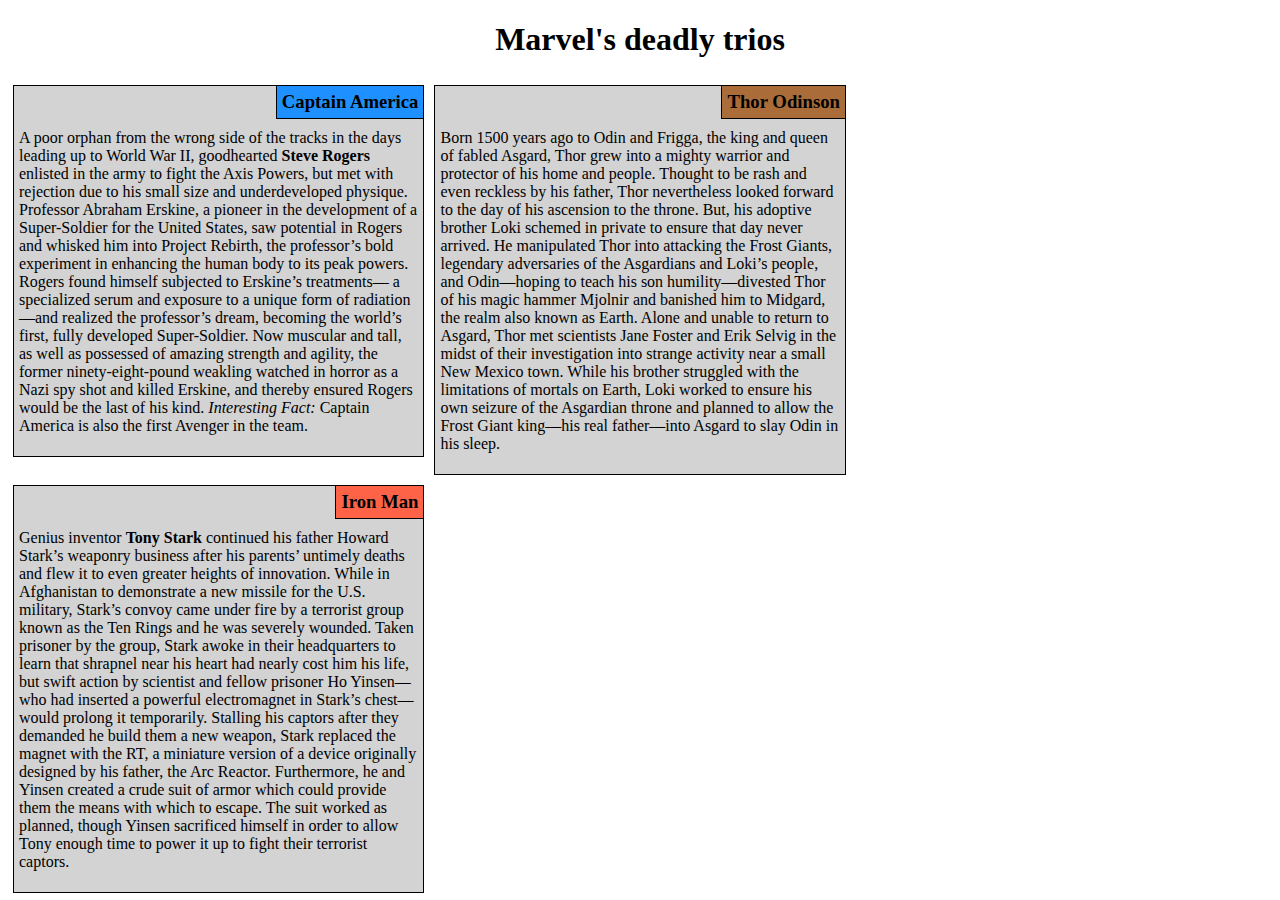
<file: index.html>
<!DOCTYPE html>
<html>
<link rel="stylesheet" type="text/css" href="css.css">
<head>
	<meta charset="utf-8">
	<meta name="viewport" content="width=device-width, initial-scale=1">
	<title>
		The Trinity
	</title>
</head>
<body>
	<h1>Marvel's deadly trios</h1>
	<div id="d1">
		<h3 id="h1">Captain America</h3>
		<p id="p1">A poor orphan from the wrong side of the tracks in the days leading up to World War II, goodhearted <b>Steve Rogers</b> enlisted in the army to fight the Axis Powers, but met with rejection due to his small size and underdeveloped physique. Professor Abraham Erskine, a pioneer in the development of a Super-Soldier for the United States, saw potential in Rogers and whisked him into Project Rebirth, the professor’s bold experiment in enhancing the human body to its peak powers. Rogers found himself subjected to Erskine’s treatments— a specialized serum and exposure to a unique form of radiation—and realized the professor’s dream, becoming the world’s first, fully developed Super-Soldier. Now muscular and tall, as well as possessed of amazing strength and agility, the former ninety-eight-pound weakling watched in horror as a Nazi spy shot and killed Erskine, and thereby ensured Rogers would be the last of his kind. <i>Interesting Fact:</i> Captain America is also the first Avenger in the team.</p>
	</div>
	<div id="d2">
		<h3 id="h2">Thor Odinson</h3>
		<p id="p2">Born 1500 years ago to Odin and Frigga, the king and queen of fabled Asgard, Thor grew into a mighty warrior and protector of his home and people. Thought to be rash and even reckless by his father, Thor nevertheless looked forward to the day of his ascension to the throne. But, his adoptive brother Loki schemed in private to ensure that day never arrived. He manipulated Thor into attacking the Frost Giants, legendary adversaries of the Asgardians and Loki’s people, and Odin—hoping to teach his son humility—divested Thor of his magic hammer Mjolnir and banished him to Midgard, the realm also known as Earth. Alone and unable to return to Asgard, Thor met scientists Jane Foster and Erik Selvig in the midst of their investigation into strange activity near a small New Mexico town. While his brother struggled with the limitations of mortals on Earth, Loki worked to ensure his own seizure of the Asgardian throne and planned to allow the Frost Giant king—his real father—into Asgard to slay Odin in his sleep.</p>
	</div>
	<div id="d3">
		<h3 id="h3">Iron Man</h3>
		<p id="p3">Genius inventor <b>Tony Stark</b> continued his father Howard Stark’s weaponry business after his parents’ untimely deaths and flew it to even greater heights of innovation. While in Afghanistan to demonstrate a new missile for the U.S. military, Stark’s convoy came under fire by a terrorist group known as the Ten Rings and he was severely wounded. Taken prisoner by the group, Stark awoke in their headquarters to learn that shrapnel near his heart had nearly cost him his life, but swift action by scientist and fellow prisoner Ho Yinsen—who had inserted a powerful electromagnet in Stark’s chest—would prolong it temporarily. Stalling his captors after they demanded he build them a new weapon, Stark replaced the magnet with the RT, a miniature version of a device originally designed by his father, the Arc Reactor. Furthermore, he and Yinsen created a crude suit of armor which could provide them the means with which to escape. The suit worked as planned, though Yinsen sacrificed himself in order to allow Tony enough time to power it up to fight their terrorist captors. </p>
	</div>
</body>
</html>
</file>
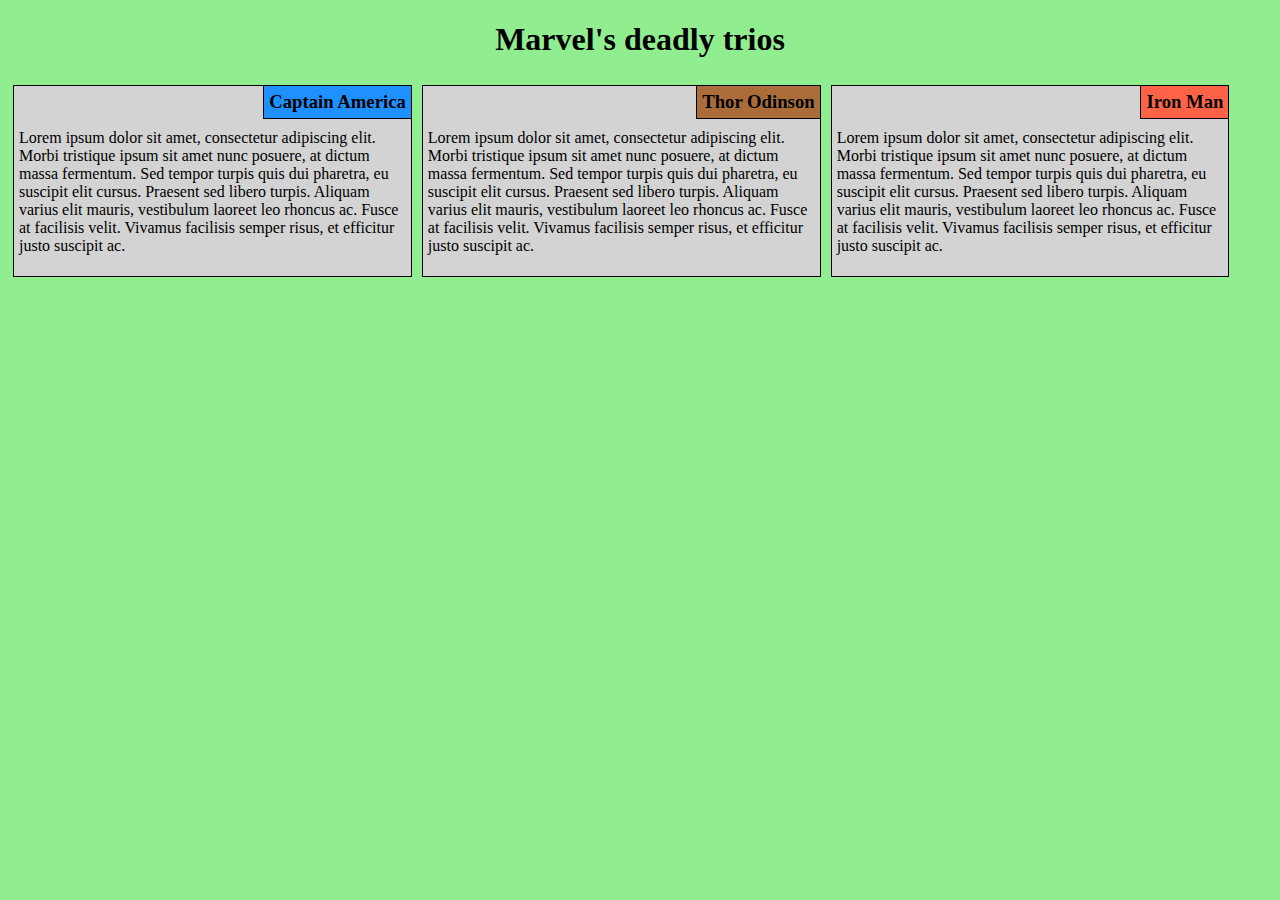
<file: module-2-test/index.html>
<!DOCTYPE html>
<html>
<link rel="stylesheet" type="text/css" href="css.css">
<head>
	<meta charset="utf-8">
	<meta name="viewport" content="width=device-width, initial-scale=1.0">
	<title>
		The Trinity
	</title>
</head>
<body>
	<h1>Marvel's deadly trios</h1>
		<div id="d1">
			<h3 id="h1">Captain America</h3>
			<p id="p1">Lorem ipsum dolor sit amet, consectetur adipiscing elit. Morbi tristique ipsum sit amet nunc posuere, at dictum massa fermentum. Sed tempor turpis quis dui pharetra, eu suscipit elit cursus. Praesent sed libero turpis. Aliquam varius elit mauris, vestibulum laoreet leo rhoncus ac. Fusce at facilisis velit. Vivamus facilisis semper risus, et efficitur justo suscipit ac.</p>
		</div>
		<div id="d2">
			<h3 id="h2">Thor Odinson</h3>
			<p id="p2">Lorem ipsum dolor sit amet, consectetur adipiscing elit. Morbi tristique ipsum sit amet nunc posuere, at dictum massa fermentum. Sed tempor turpis quis dui pharetra, eu suscipit elit cursus. Praesent sed libero turpis. Aliquam varius elit mauris, vestibulum laoreet leo rhoncus ac. Fusce at facilisis velit. Vivamus facilisis semper risus, et efficitur justo suscipit ac.</p>
		</div>
		<div id="d3">
			<h3 id="h3">Iron Man</h3>
			<p id="p3">Lorem ipsum dolor sit amet, consectetur adipiscing elit. Morbi tristique ipsum sit amet nunc posuere, at dictum massa fermentum. Sed tempor turpis quis dui pharetra, eu suscipit elit cursus. Praesent sed libero turpis. Aliquam varius elit mauris, vestibulum laoreet leo rhoncus ac. Fusce at facilisis velit. Vivamus facilisis semper risus, et efficitur justo suscipit ac.</p>
		</div>
</body>
</html>
</file>
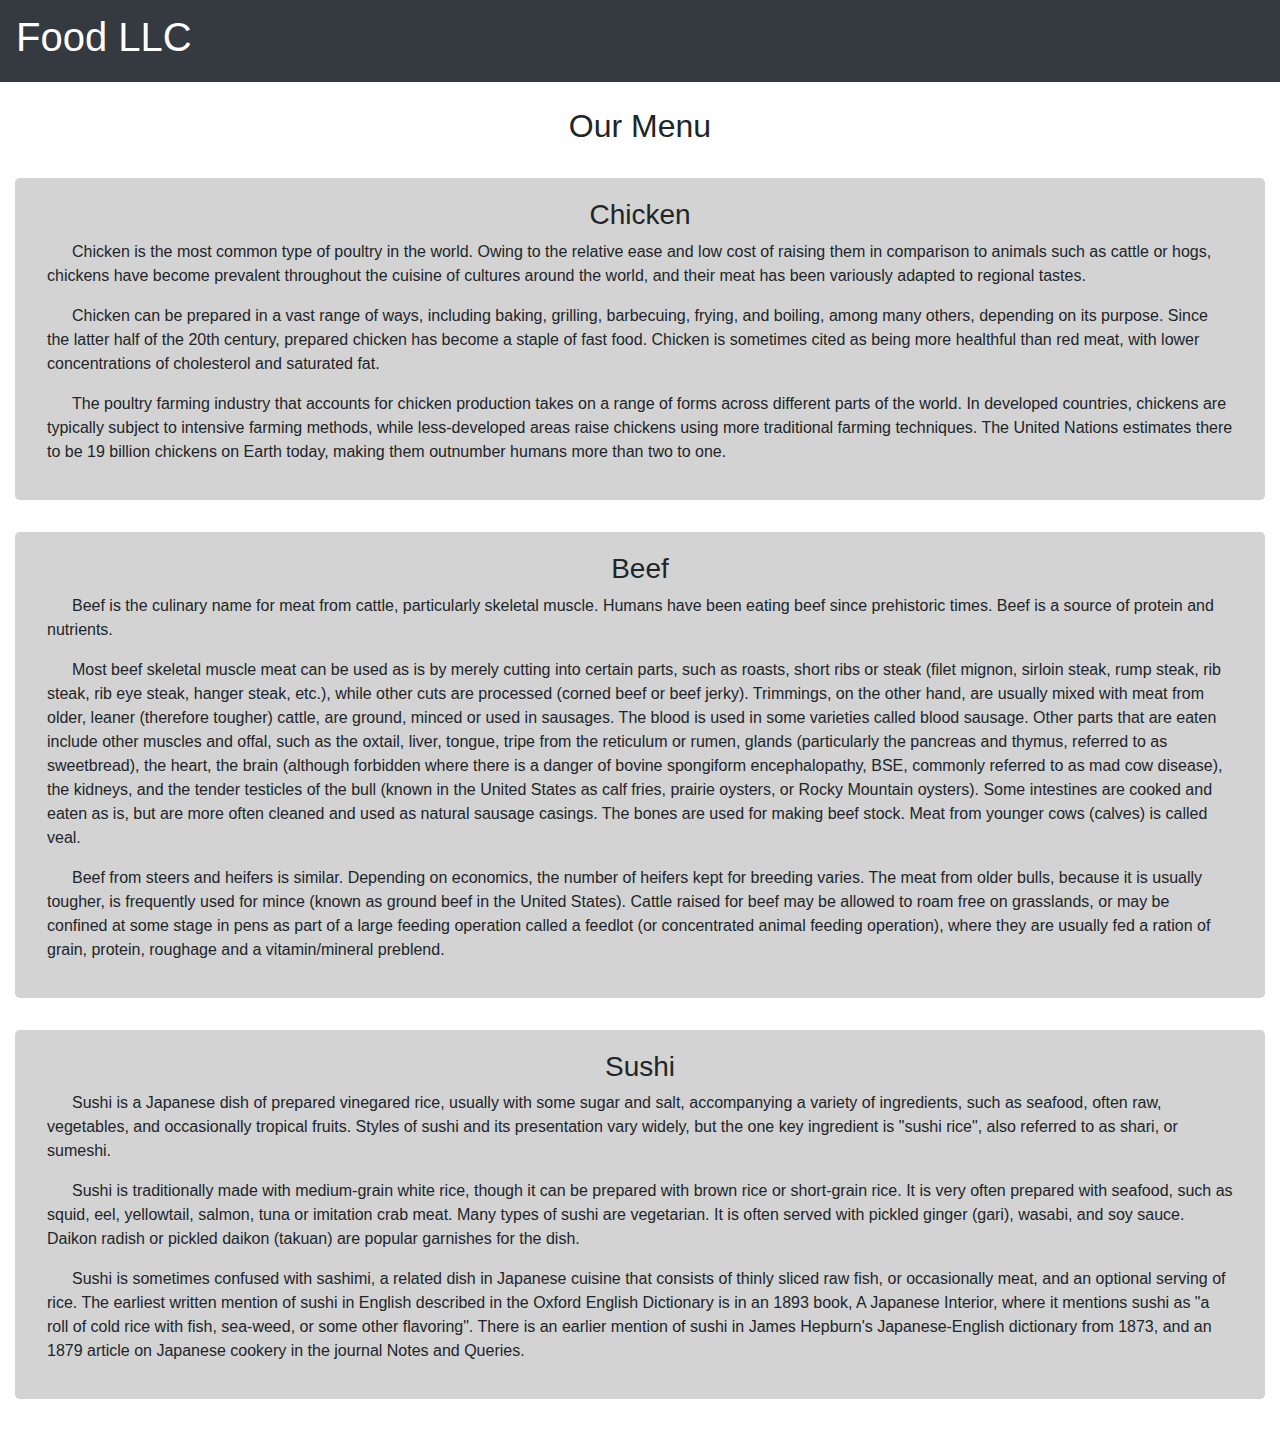
<file: module-3-test/index.html>
<!DOCTYPE html>
<html lang="en">
<head>
	<meta charset="utf-8">
	<meta http-equiv="X-UA-Compatible" content="IE=edge">
	<meta name="viewport" content="width=device-width, initial-scale=1">
	<script src="https://code.jquery.com/jquery-3.2.1.slim.min.js" integrity="sha384-KJ3o2DKtIkvYIK3UENzmM7KCkRr/rE9/Qpg6aAZGJwFDMVNA/GpGFF93hXpG5KkN" crossorigin="anonymous"></script>
	<link rel="stylesheet" href="https://maxcdn.bootstrapcdn.com/bootstrap/4.0.0/css/bootstrap.min.css" integrity="sha384-Gn5384xqQ1aoWXA+058RXPxPg6fy4IWvTNh0E263XmFcJlSAwiGgFAW/dAiS6JXm" crossorigin="anonymous">
	<script src="https://maxcdn.bootstrapcdn.com/bootstrap/4.0.0-beta/js/bootstrap.min.js" integrity="sha384-h0AbiXch4ZDo7tp9hKZ4TsHbi047NrKGLO3SEJAg45jXxnGIfYzk4Si90RDIqNm1" crossorigin="anonymous"></script>
	<script src="https://cdnjs.cloudflare.com/ajax/libs/popper.js/1.11.0/umd/popper.min.js" integrity="sha384-b/U6ypiBEHpOf/4+1nzFpr53nxSS+GLCkfwBdFNTxtclqqenISfwAzpKaMNFNmj4" crossorigin="anonymous"></script>
	<link rel="stylesheet" type="text/css" href="./styles.css">
	<title>Food, LLC</title>
<!--	<link rel="stylesheet" href="../bootstrap.min.css">
	<link rel="stylesheet" href="../styles.css">	-->
</head>

<body>
	<nav class="navbar navbar-expand-md navbar-dark bg-dark">
		<a class="navbar-brand" href="index.html"><h1>Food LLC</h1></a>
		<button class="navbar-toggler" type="button" data-toggle="collapse" data-target="#menu">
			<span class="navbar-toggler-icon"></span>
		</button>
		<div class="collapse navbar-collapse" id="menu">
			<ul class="navbar-nav text-center" id="but">
				<li class="nav-item">
					<a class="nav-link" id="chik" href="#chicken">Chicken</a>
				</li>
				<li class="nav-item">
					<a class="nav-link" id="bef" href="#beef">Beef</a>
				</li>
				<li class="nav-item">
					<a class="nav-link" id="ses" href="#sushi">Sushi</a>
				</li>
			</ul>
		</div>	
	</nav>

	<nav class="container col-lg-12 col-md-12 col-sm-12 col-xs-12">
		<h2 class="text-center" id="our-menu">Our Menu</h2>
		<div class="col-xs-12">
			<div class="jumbotron" id="chicken">
				<h3 class="text-center">Chicken</h3>
				<p>Chicken is the most common type of poultry in the world. Owing to the relative ease and low cost of raising them in comparison to animals such as cattle or hogs, chickens have become prevalent throughout the cuisine of cultures around the world, and their meat has been variously adapted to regional tastes.</p>

				<p>Chicken can be prepared in a vast range of ways, including baking, grilling, barbecuing, frying, and boiling, among many others, depending on its purpose. Since the latter half of the 20th century, prepared chicken has become a staple of fast food. Chicken is sometimes cited as being more healthful than red meat, with lower concentrations of cholesterol and saturated fat.</p>

				<p>The poultry farming industry that accounts for chicken production takes on a range of forms across different parts of the world. In developed countries, chickens are typically subject to intensive farming methods, while less-developed areas raise chickens using more traditional farming techniques. The United Nations estimates there to be 19 billion chickens on Earth today, making them outnumber humans more than two to one.</p>
			</div>
			<div class="jumbotron" id="beef">
				<h3 class="text-center">Beef</h3>
				<p>Beef is the culinary name for meat from cattle, particularly skeletal muscle. Humans have been eating beef since prehistoric times. Beef is a source of protein and nutrients.</p>

				<p>Most beef skeletal muscle meat can be used as is by merely cutting into certain parts, such as roasts, short ribs or steak (filet mignon, sirloin steak, rump steak, rib steak, rib eye steak, hanger steak, etc.), while other cuts are processed (corned beef or beef jerky). Trimmings, on the other hand, are usually mixed with meat from older, leaner (therefore tougher) cattle, are ground, minced or used in sausages. The blood is used in some varieties called blood sausage. Other parts that are eaten include other muscles and offal, such as the oxtail, liver, tongue, tripe from the reticulum or rumen, glands (particularly the pancreas and thymus, referred to as sweetbread), the heart, the brain (although forbidden where there is a danger of bovine spongiform encephalopathy, BSE, commonly referred to as mad cow disease), the kidneys, and the tender testicles of the bull (known in the United States as calf fries, prairie oysters, or Rocky Mountain oysters). Some intestines are cooked and eaten as is, but are more often cleaned and used as natural sausage casings. The bones are used for making beef stock. Meat from younger cows (calves) is called veal.</p>

				<p>Beef from steers and heifers is similar. Depending on economics, the number of heifers kept for breeding varies. The meat from older bulls, because it is usually tougher, is frequently used for mince (known as ground beef in the United States). Cattle raised for beef may be allowed to roam free on grasslands, or may be confined at some stage in pens as part of a large feeding operation called a feedlot (or concentrated animal feeding operation), where they are usually fed a ration of grain, protein, roughage and a vitamin/mineral preblend.</p>
			</div>
			<div class="jumbotron" id="sushi">
				<h3 class="text-center">Sushi</h3>
				<p>Sushi is a Japanese dish of prepared vinegared rice, usually with some sugar and salt, accompanying a variety of ingredients, such as seafood, often raw, vegetables, and occasionally tropical fruits. Styles of sushi and its presentation vary widely, but the one key ingredient is "sushi rice", also referred to as shari, or sumeshi.</p>

				<p>Sushi is traditionally made with medium-grain white rice, though it can be prepared with brown rice or short-grain rice. It is very often prepared with seafood, such as squid, eel, yellowtail, salmon, tuna or imitation crab meat. Many types of sushi are vegetarian. It is often served with pickled ginger (gari), wasabi, and soy sauce. Daikon radish or pickled daikon (takuan) are popular garnishes for the dish.</p>

				<p>Sushi is sometimes confused with sashimi, a related dish in Japanese cuisine that consists of thinly sliced raw fish, or occasionally meat, and an optional serving of rice. The earliest written mention of sushi in English described in the Oxford English Dictionary is in an 1893 book, A Japanese Interior, where it mentions sushi as "a roll of cold rice with fish, sea-weed, or some other flavoring". There is an earlier mention of sushi in James Hepburn's Japanese-English dictionary from 1873, and an 1879 article on Japanese cookery in the journal Notes and Queries.</p>
			</div>
		</div>
	</nav>

</body>
</html>
</file>
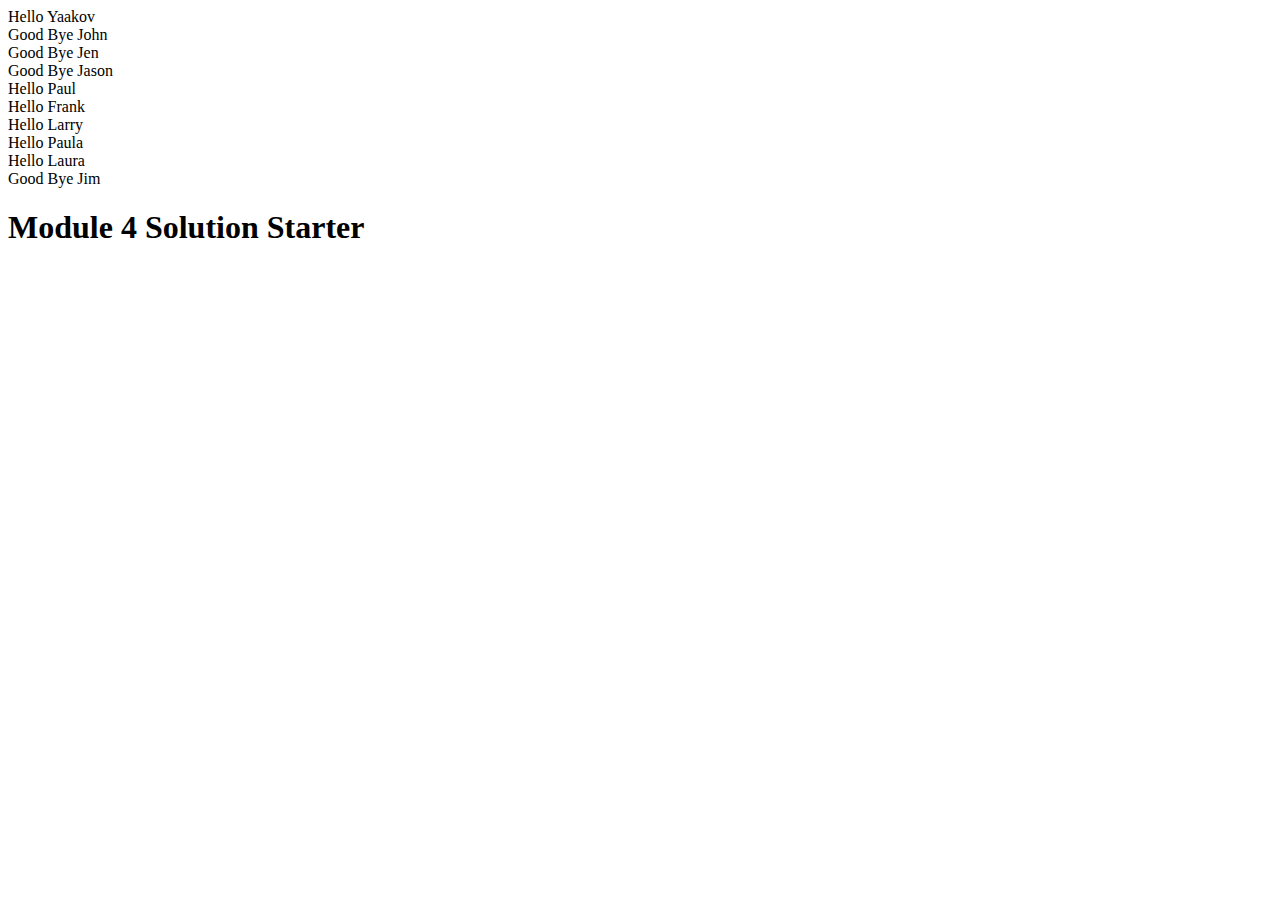
<file: module-4-test/index.html>
<!DOCTYPE html>
<html>
<head>
  <meta charset="utf-8">
  <title>Module 4 Solution Starter</title>
  <script src="SpeakHello.js"></script>
  <script src="SpeakGoodBye.js"></script>
  <script src="script.js"></script>
</head>
<body>
  <h1>Module 4 Solution Starter</h1>
</body>
</html>
</file>
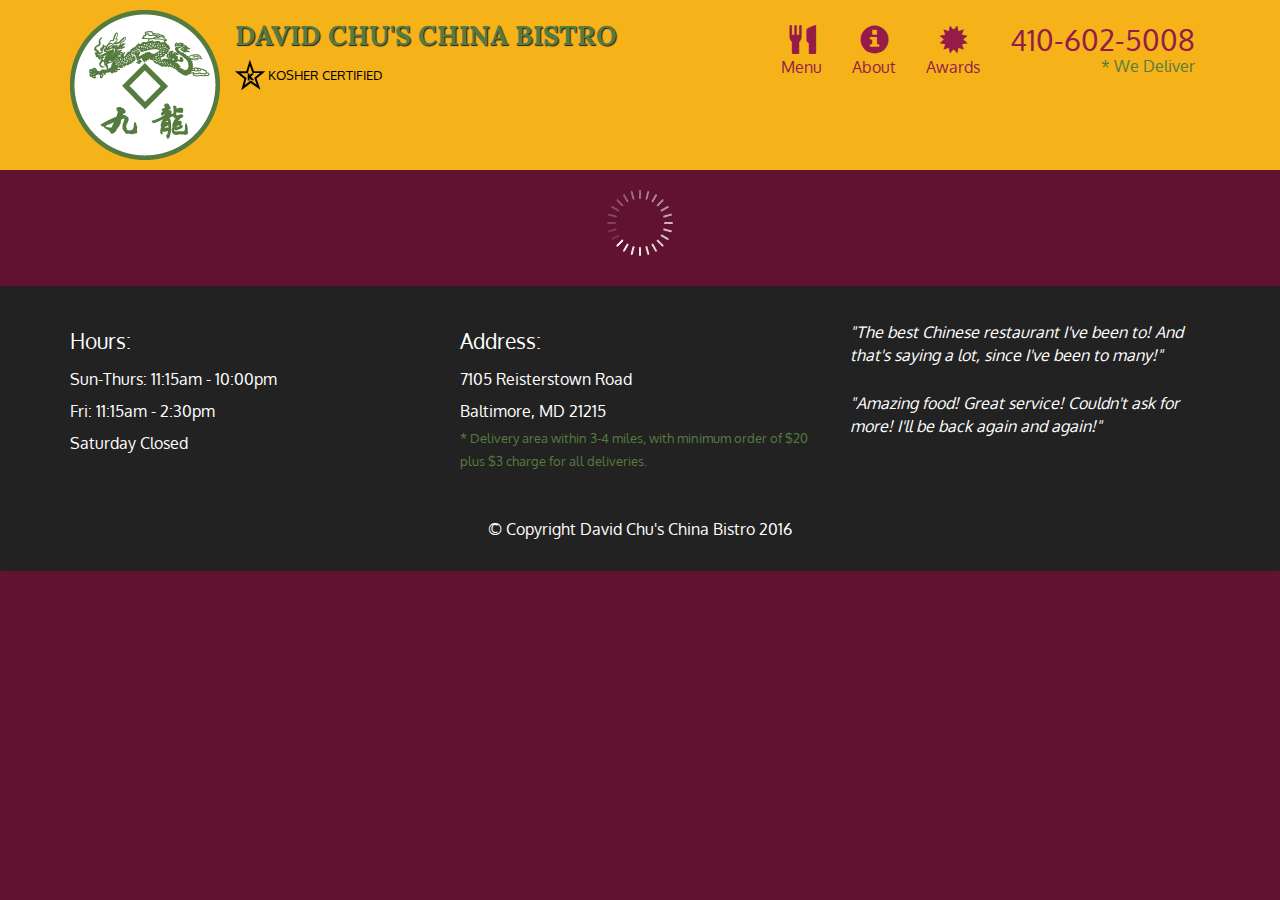
<file: module5_solution/index.html>
<!doctype html>
<html lang="en">
  <head>
    <meta charset="utf-8">
    <meta http-equiv="X-UA-Compatible" content="IE=edge">
    <meta name="viewport" content="width=device-width, initial-scale=1">
    <title>David Chu's China Bistro</title>
    <link rel="stylesheet" href="css/bootstrap.min.css">
    <link rel="stylesheet" href="css/styles.css">
    <link href='https://fonts.googleapis.com/css?family=Oxygen:400,300,700' rel='stylesheet' type='text/css'>
    <link href='https://fonts.googleapis.com/css?family=Lora' rel='stylesheet' type='text/css'>
  </head>
<body>
  <header>
    <nav id="header-nav" class="navbar navbar-default">
      <div class="container">
        <div class="navbar-header">
          <a href="index.html" class="pull-left visible-md visible-lg">
            <div id="logo-img" alt="Logo image"></div>
          </a>

          <div class="navbar-brand">
            <a href="index.html"><h1>David Chu's China Bistro</h1></a>
            <p>
              <img src="images/star-k-logo.png" alt="Kosher certification">
              <span>Kosher Certified</span>
            </p>
          </div>

          <button id="navbarToggle" type="button" class="navbar-toggle collapsed" data-toggle="collapse" data-target="#collapsable-nav" aria-expanded="false">
            <span class="sr-only">Toggle navigation</span>
            <span class="icon-bar"></span>
            <span class="icon-bar"></span>
            <span class="icon-bar"></span>
          </button>
        </div>
        
        <div id="collapsable-nav" class="collapse navbar-collapse">
           <ul id="nav-list" class="nav navbar-nav navbar-right">
            <li id="navHomeButton" class="visible-xs active">
              <a href="index.html">
                <span class="glyphicon glyphicon-home"></span> Home</a>
            </li>
            <li id="navMenuButton">
              <a href="#" onclick="$dc.loadMenuCategories();">
                <span class="glyphicon glyphicon-cutlery"></span><br class="hidden-xs"> Menu</a>
            </li>
            <li>
              <a href="#">
                <span class="glyphicon glyphicon-info-sign"></span><br class="hidden-xs"> About</a>
            </li>
            <li>
              <a href="#">
                <span class="glyphicon glyphicon-certificate"></span><br class="hidden-xs"> Awards</a>
            </li>
            <li id="phone" class="hidden-xs">
              <a href="tel:410-602-5008">
                <span>410-602-5008</span></a><div>* We Deliver</div>
            </li>
          </ul><!-- #nav-list -->
        </div><!-- .collapse .navbar-collapse -->
      </div><!-- .container -->
    </nav><!-- #header-nav -->
  </header>

  <div id="call-btn" class="visible-xs">
    <a class="btn" href="tel:410-602-5008">
    <span class="glyphicon glyphicon-earphone"></span>
    410-602-5008
    </a>
  </div>
  <div id="xs-deliver" class="text-center visible-xs">* We Deliver</div>

  <div id="main-content" class="container"></div>

  <footer class="panel-footer">
    <div class="container">
      <div class="row">
        <section id="hours" class="col-sm-4">
          <span>Hours:</span><br>
          Sun-Thurs: 11:15am - 10:00pm<br>
          Fri: 11:15am - 2:30pm<br>
          Saturday Closed
          <hr class="visible-xs">
        </section>
        <section id="address" class="col-sm-4">
          <span>Address:</span><br>
          7105 Reisterstown Road<br>
          Baltimore, MD 21215
          <p>* Delivery area within 3-4 miles, with minimum order of $20 plus $3 charge for all deliveries.</p>
          <hr class="visible-xs">
        </section>
        <section id="testimonials" class="col-sm-4">
          <p>"The best Chinese restaurant I've been to! And that's saying a lot, since I've been to many!"</p>
          <p>"Amazing food! Great service! Couldn't ask for more! I'll be back again and again!"</p>
        </section>
      </div>
      <div class="text-center">&copy; Copyright David Chu's China Bistro 2016</div>
    </div>
  </footer>

  <!-- jQuery (Bootstrap JS plugins depend on it) -->
  <script src="js/jquery-2.1.4.min.js"></script>
  <script src="js/bootstrap.min.js"></script>
  <script src="js/ajax-utils.js"></script>
  <script src="js/script.js"></script>
</body>
</html>
</file>
<file: css.css>
<style type="text/css">
	*{
		box-sizing: border-box;
		word-wrap: break-word;
		
	}
	h1{
		text-align: center;
		font-family: "Comic Sans MS", "Comic Sans", cursive;
	}
	div{
		width: 32%;
		border: 1px solid black;
		padding: 0px 0px 5px 5px;
		margin: 5px 5px 5px 5px;
		float: left;
		background-color: lightgray;
		position: relative;
		font-family: "Comic Sans MS", "Comic Sans", cursive;
	}
	p{
		clear: both;
		padding: 0px 5px 0px 0px;
	}
	h3{
		text-align: right;
		float: right;	
		padding: 5px;
		margin: 0px 0px 10px 0px;
		border-left: 1px solid black;
		border-bottom: 1px solid black;
	}
	#h1{
		background-color:rgb(30,144,255);
	}
	#h2{
		background-color: #aa6c39;
	}
	#h3{
		background-color: #FF6347;
	}

	@media (min-width: 768px) and (max-width: 991px){
		#d1,#d2{
			width: 48%;
		}
		#d3{
			width: 97%;
		}
	}

	@media (max-width: 767px){
		div{
			width: 98%;
		}
	}

</style>
</file>
<file: module-2-test/css.css>
<style type="text/css">
	*{
		box-sizing: border-box;
		word-wrap: break-word;
	}
	body{
	
		padding: 0px;
		background-color: lightgreen;
	}
	h1{
		text-align: center;
		font-family: "Comic Sans MS", "Comic Sans", cursive;
	}
	div{
		width: 31%;
		border: 1px solid black;
		padding: 0px 0px 5px 5px;
		margin: 5px 5px 5px 5px;
		float: left;
		background-color: lightgray;
		position: relative;
		font-family: "Comic Sans MS", "Comic Sans", cursive;
	}
	p{
		clear: both;
		padding: 0px 5px 0px 0px;
	}
	h3{
		text-align: right;
		float: right;	
		padding: 5px;
		margin: 0px 0px 10px 0px;
		border-left: 1px solid black;
		border-bottom: 1px solid black;
	}
	#h1{
		background-color:rgb(30,144,255);
	}
	#h2{
		background-color: #aa6c39;
	}
	#h3{
		background-color: #FF6347;
	}

	@media (min-width: 768px) and (max-width: 991px){
		#d1,#d2{
			width: 47%;
		}
		#d3{
			width: 96%;
		}
	}

	@media (max-width: 767px){
		div{
			width: 97%;
		}
	}

</style>
</file>
<file: module-3-test/styles.css>
.jumbotron{
	background-color: lightgray;
	padding-top: 20px;
	padding-bottom: 20px;
}

.jumbotron > p{
	text-indent: 25px;
}

#our-menu{
	padding: 25px;
}

.navbar-nav{
  background-color:lightgray;
}

#bef,#chik,#ses{
	color: black;
}

@media (min-width: 768px)
{
    #but {
        display: none;
    }

}
</file>
<file: module5_solution/css/styles.css>
body {
  font-size: 16px;
  color: #fff;
  background-color: #61122f;
  font-family: 'Oxygen', sans-serif;
}

/** HEADER **/
#header-nav {
  background-color: #f6b319;
  border-radius: 0;
  border: 0;
}

#logo-img {
  background: url('../images/restaurant-logo_large.png') no-repeat;
  width: 150px;
  height: 150px;
  margin: 10px 15px 10px 0;
}

.navbar-brand {
  padding-top: 25px;
}
.navbar-brand h1 { /* Restaurant name */
  font-family: 'Lora', serif;
  color: #557c3e;
  font-size: 1.5em;
  text-transform: uppercase;
  font-weight: bold;
  text-shadow: 1px 1px 1px #222;
  margin-top: 0;
  margin-bottom: 0;
  line-height: .75;
}
.navbar-brand a:hover, .navbar-brand a:focus {
  text-decoration: none;
}
.navbar-brand p { /* Kosher cert */
  color: #000;
  text-transform: uppercase;
  font-size: .7em;
  margin-top: 15px;
}
.navbar-brand p span { /* Star-K */
  vertical-align: middle;
}

#nav-list {
  margin-top: 10px;
}
#nav-list a {
  color: #951C49;
  text-align: center;
}
#nav-list a:hover {
  background: #E7E7E7;
}
#nav-list a span {
  font-size: 1.8em;
}

#phone {
  margin-top: 5px;
}
#phone a { /* Phone number */
  text-align: right;
  padding-bottom: 0;
}
#phone div { /* We Deliver */
  color: #557c3e;
  text-align: right;
  padding-right: 15px;
}

.navbar-header button.navbar-toggle, .navbar-header .icon-bar {
  border: 1px solid #61122f;
}
.navbar-header button.navbar-toggle {
  clear: both;
  margin-top: -30px;
}
/* END HEADER */

/* FOOTER */
.panel-footer {
  margin-top: 30px;
  padding-top: 35px;
  padding-bottom: 30px;
  background-color: #222;
  border-top: 0;
}
.panel-footer div.row {
  margin-bottom: 35px;
}
#hours, #address {
  line-height: 2;
}
#hours > span, #address > span {
  font-size: 1.3em;
}
#address p {
  color: #557c3e;
  font-size: .8em;
  line-height: 1.8;
}
#testimonials {
  font-style: italic;
}
#testimonials p:nth-child(2) {
  margin-top: 25px;
}
/* END FOOTER */



/* HOME PAGE */
.container .jumbotron {
  box-shadow: 0 0 50px #3F0C1F;
  border: 2px solid #3F0C1F;
}

#menu-tile, #specials-tile, #map-tile {
  height: 250px;
  width: 100%;
  margin-bottom: 15px;
  position: relative;
  border: 2px solid #3F0C1F;
  overflow: hidden;
}
#menu-tile:hover, #specials-tile:hover, #map-tile:hover {
  box-shadow: 0 1px 5px 1px #cccccc;
}
#menu-tile {
  background: url('../images/menu-tile.jpg') no-repeat;
  background-position: center;
}
#specials-tile {
  background: url('../images/specials-tile.jpg') no-repeat;
  background-position: center;
}
#menu-tile span, #specials-tile span, #map-tile span {
  position: absolute;
  bottom: 0;
  right: 0;
  width: 100%;
  text-align: center;
  font-size: 1.6em;
  text-transform: uppercase;
  background-color: #000;
  color: #fff;
  opacity: .8;
}
/* END HOME PAGE */

/* MENU CATEGORIES PAGE */
.category-tile { 
  position: relative;
  border: 2px solid #3F0C1F;
  overflow: hidden;
  width: 200px;
  height: 200px;
  margin: 0 auto 15px;
}
.category-tile span {
  position: absolute;
  bottom: 0;
  right: 0;
  width: 100%;
  text-align: center;
  font-size: 1.2em;
  text-transform: uppercase;
  background-color: #000;
  color: #fff;
  opacity: .8;
}
.category-tile:hover {
  box-shadow: 0 1px 5px 1px #cccccc;
}

#menu-categories-title + div {
  margin-bottom: 50px;
}
/* END MENU CATEGORIES PAGE */

/* SINGLE CATEGORY PAGE */
.menu-item-tile {
  margin-bottom: 25px;
}
.menu-item-tile hr {
  width: 80%;
}
.menu-item-tile .menu-item-price {
  font-size: 1.1em;
  text-align: right;
  margin-top: -15px;
  margin-right: -15px;
}
.menu-item-tile .menu-item-price span {
  font-size: .6em;
}
.menu-item-photo {
  position: relative;
  border: 2px solid #3F0C1F; 
  overflow: hidden;
  padding: 0;
  margin-right: -15px;
  margin-left: auto;
  margin-bottom: 20px;
  max-width: 250px;
}
.menu-item-photo div {
  position: absolute;
  bottom: 0;
  right: 0;
  width: 80px;
  background-color: #557c3e;
  text-align: center;
}
.menu-item-description {
  padding-right: 30px;
}
h3.menu-item-title {
  margin: 0 0 10px;
}
.menu-item-details {
  font-size: .9em;
  font-style: italic;
}
/* END SINGLE CATEGORY PAGE */


/********** Large devices only **********/
@media (min-width: 1200px) {
  .container .jumbotron {
    background: url('../images/jumbotron_1200.jpg') no-repeat;
    height: 675px;
  }
}

/********** Medium devices only **********/
@media (min-width: 992px) and (max-width: 1199px) {
  /* Header */
  #logo-img {
    background: url('../images/restaurant-logo_medium.png') no-repeat;
    width: 100px;
    height: 100px;
    margin: 5px 5px 5px 0;
  }
  /* End Header */

  /* Home Page */
  .container .jumbotron {
    background: url('../images/jumbotron_992.jpg') no-repeat;
    height: 558px;
  }
  /* End Home Page */
}

/********** Small devices only **********/
@media (min-width: 768px) and (max-width: 991px) {
  /* Home Page */
  .container .jumbotron {
    background: url('../images/jumbotron_768.jpg') no-repeat;
    height: 432px;
  }
  /* End Home Page */
}

/********** Extra small devices only **********/
@media (max-width: 767px) {
  /* Header */
  .navbar-brand {
    padding-top: 10px;
    height: 80px;
  }
  .navbar-brand h1 { /* Restaurant name */
    padding-top: 10px;
    font-size: 5vw; /* 1vw = 1% of viewport width */
  }
  .navbar-brand p { /* Kosher cert */
    font-size: .6em;
    margin-top: 12px;
  }
  .navbar-brand p img { /* Star-K */
    height: 20px;
  }

  #collapsable-nav a { /* Collapsed nav menu text */
    font-size: 1.2em;
  }
  #collapsable-nav a span { /* Collapsed nav menu glyph */
    font-size: 1em;
    margin-right: 5px;
  }

  #call-btn > a {
    font-size: 1.5em;
    display: block;
    margin: 0 20px;
    padding: 10px;
    border: 2px solid #fff;
    background-color: #f6b319;
    color: #951c49;
  }
  #xs-deliver {
    margin-top: 5px;
    font-size: .7em;
    letter-spacing: .1em;
    text-transform: uppercase;
  }
  /* End Header */

  /* Footer */
  .panel-footer section {
    margin-bottom: 30px;
    text-align: center;
  }
  .panel-footer section:nth-child(3) {
    margin-bottom: 0; /* margin already exists on the whole row */
  }
  .panel-footer section hr {
    width: 50%;
  }
  /* End Footer */

  /* Home Page */
  .container .jumbotron {
    margin-top: 30px;
    padding: 0;
  }
  #menu-tile, #specials-tile {
    width: 360px;
    margin: 0 auto 15px;
  }

  .menu-item-photo {
    margin-right: auto;
  }
  .menu-item-tile .menu-item-price {
    text-align: center;
  }
  .menu-item-description {
    text-align: center;;
  }
}


/********** Super extra small devices Only :-) (e.g., iPhone 4) **********/
@media (max-width: 479px) {
  /* Header */
  .navbar-brand h1 { /* Restaurant name */
    padding-top: 5px;
    font-size: 6vw;
  }
  /* End Header */
  
  /* Home page */
  #menu-tile, #specials-tile {
    width: 280px;
    margin: 0 auto 15px;
  }

  .col-xxs-12 {
    position: relative;
    min-height: 1px;
    padding-right: 15px;
    padding-left: 15px;
    float: left;
    width: 100%;
  }
}
</file>
